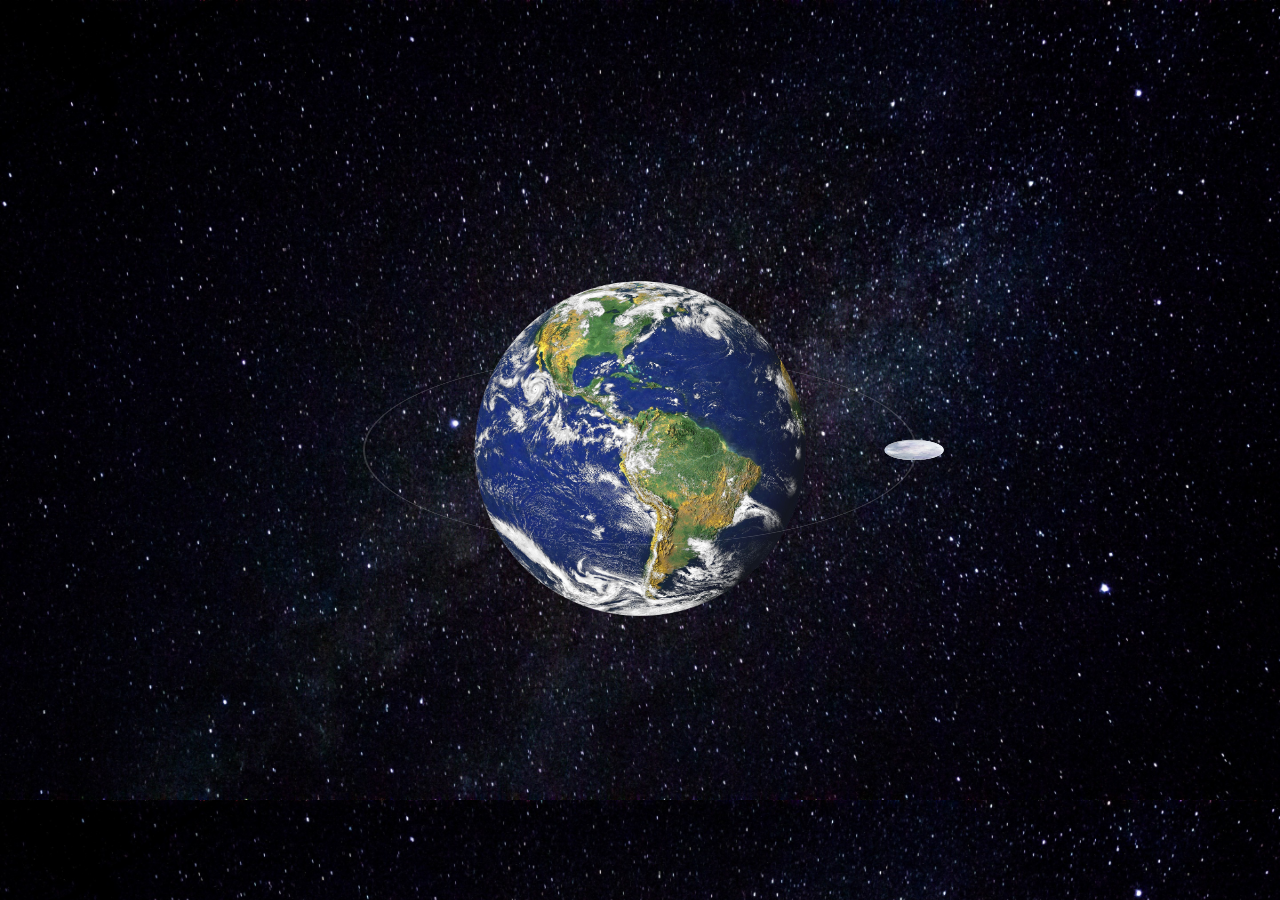
<file: kosmos.html>
<!DOCTYPE html>
<html lang="en">
<head>
    <meta charset="UTF-8">
    <meta http-equiv="X-UA-Compatible" content="IE=edge">
    <meta name="viewport" content="width=device-width, initial-scale=1.0">
    <title>Document</title>
    <link rel="stylesheet" href="main3.css">
</head>
<body>
  <div class="orbita">
   <div class="moon"></div>
   <div class="earth">
      <img src="Images/kisspng-earth-t-shirt-planet-earth-5a73c65023d9e4.1414160615175368481469.png" alt="earth" width="380px" height="380px">
   </div>
  </div>
</body>
</html>
</file>
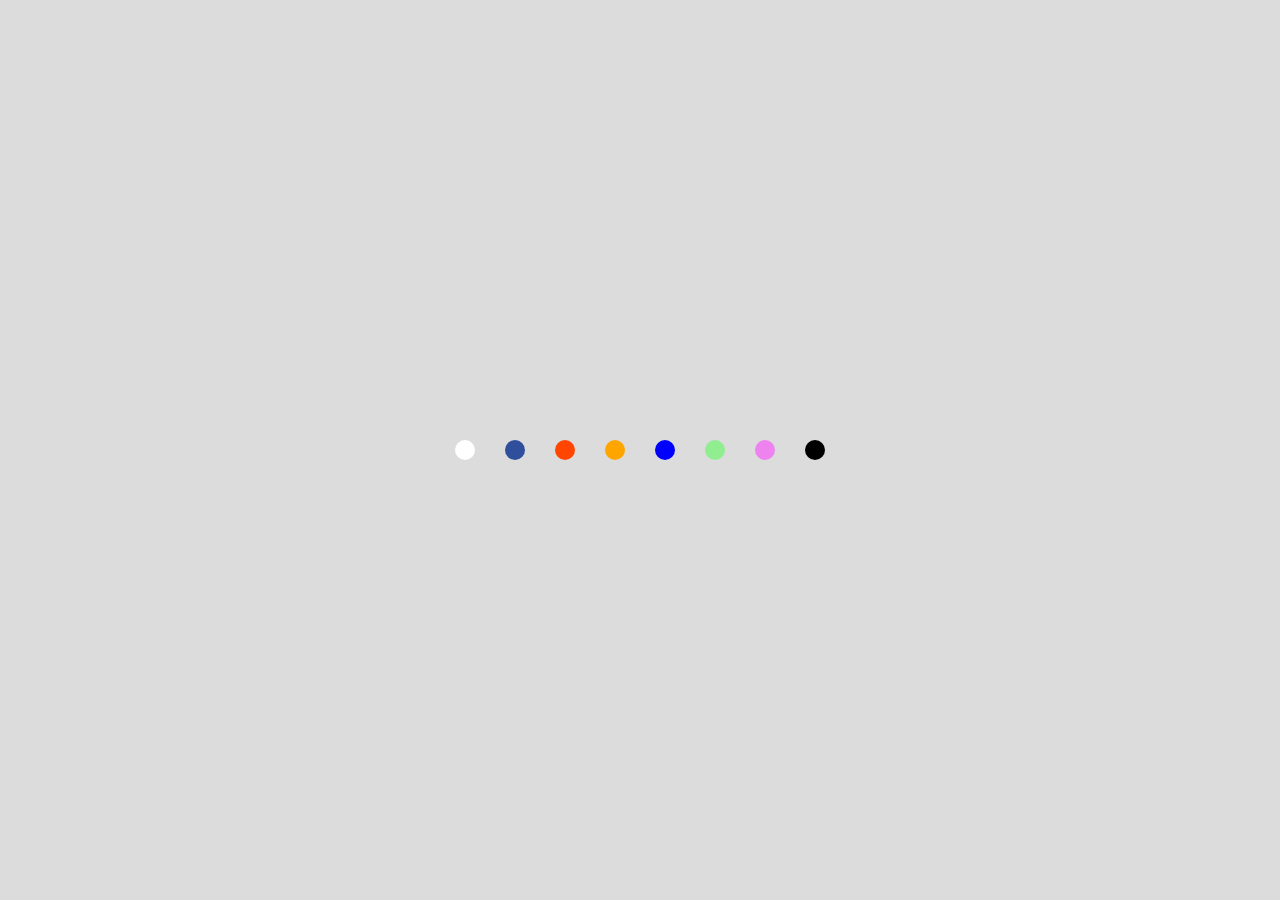
<file: pulse.html>
<!DOCTYPE html>
<html lang="en">
<head>
    <meta charset="UTF-8">
    <meta http-equiv="X-UA-Compatible" content="IE=edge">
    <meta name="viewport" content="width=device-width, initial-scale=1.0">
    <title>Pulse Effect</title>
    <link rel="stylesheet" href="main2.css">
</head>
<body>
    <div class="Cont-rad">
        <div class="rad white"></div>
        <div class="rad darkblue" ></div>
        <div class="rad orange"></div>
        <div class="rad orange2"></div>
        <div class="rad blue"></div>
        <div class="rad green"></div>
        <div class="rad violet"></div>
        <div class="rad black"></div>
    </div>
</body>
</html>
</file>
<file: main3.css>
@import url(reset.css);

body{
   background-image: url(Images/kosmos-zvezdy.jpg);
   background-size: cover;
}

 .earth{
    width: 380px;
    height: 380px;
   top: 0;
   bottom: 0;
   right: 0;
   left: 0;
   margin: auto;
   position: absolute;
   transform:rotateZ(0deg) rotateY(0deg) rotateX(-70deg);
 }

.orbita{
   z-index:1;
   width: 550px;
   height: 550px;
   top: 0;
   bottom: 0;
   right: 0;
   left: 0;
   margin: auto;
   position: absolute;
   border: 2px solid #d1d1d136;
   border-radius: 50%;
   transform-style: preserve-3d;
   transform: rotateX(70deg) rotateY(0deg) rotateZ(0deg);
}

.moon{
   width: 60px;
   height: 60px;
   top: 0;
   bottom: 0;
   right: 0;
   left: 0;
   margin: auto;
   background: url(Images/—Pngtree—grey\ moon\ beautiful\ illustration_4549389.png) no-repeat;
   position: absolute;
   background-size: auto 100px;
   background-position: center;
   overflow: hidden;
transform: rotateZ(0deg) translate(274px) rotateY(0deg) rotateX(0deg);
animation: moon_run 5s infinite;
animation-timing-function: linear;
border-radius: 50%;

}

@keyframes moon_run {
   0%{
transform: rotateZ(0deg) translate(272px) rotateY(90deg) rotateX(90deg) ;
   }
   25%{ box-shadow:100px -31px 23px -30px rgb(62 62 62 / 5%) inset;
      
   }
   50%{
      box-shadow: -75px -31px 20px -50px rgba(62, 62, 62, 0.65) inset;
      transform: rotateZ(180deg) translate(272px) rotateY(90deg) rotateX(270deg);
   }
   75%{
      box-shadow: -100px -31px 23px -20px rgba(62, 62, 62, 0.65) inset;
   }
   85%{
      box-shadow: 80px -31px 23px -20px rgba(62, 62, 62, 0.65) inset;
   }
   100%{
      box-shadow:  40px -31px 23px -30px rgba(62, 62, 62, 0.20) inset;
      transform: rotateZ(360deg) translate(272px) rotateY(90deg) rotateX(450deg);
   }
}

.moon:hover{
animation-play-state: paused;
}

   .moonhov{
      min-width: 200px;
      min-height: 50px;
float: left;
margin-left: calc(50% - 170px);
color: wheat;
border:2px dotted white ;
padding: 5px;
margin-top: 40px;
   }
</file>
<file: main2.css>
@import url(reset.css);

body{
    background-color: gainsboro;
}

.Cont-rad{
    width: 400px;
    height: 35px;
    position: absolute;
    right: 0;
    left: 0;
    top: 0;
    bottom: 0;
    margin: auto;
    display: flex;
    justify-content: space-around;
    align-items: center;
}
.rad{
width: 20px;
height: 20px;
border-radius: 50%;
animation: pulse 2s infinite;
}

@keyframes pulse{
    0%{
        box-shadow: 0 0 0 0 ;
        
    }
    75%{
        box-shadow: 0 0 0 12px transparent ;
    }
}


.white{
    background-color: white;
    animation: white 2s infinite;
     
}
@keyframes white{
   0%{
       box-shadow: 0 0 0 0 white;
       
   }
   75%{
       box-shadow: 0 0 0 12px transparent ;
   }
}
.darkblue{
   background: #2f4e9c;
   animation:arkblue 2s infinite;

}
@keyframes arkblue{
   0%{
      box-shadow: 0 0 0 0 #2f4e9c;
      
  }
  75%{
      box-shadow: 0 0 0 12px transparent ;
  }
}
.red{
    background-color: red;
    animation:arkblue 2s infinite;
}
@keyframes arkblue{
   0%{
      box-shadow: 0 0 0 0 #2f4e9c;
      
  }
  75%{
      box-shadow: 0 0 0 12px transparent ;
  }
}

.orange{
    background-color: orangered;
    animation:orangered 2s infinite;
}
@keyframes orangered{
   0%{
      box-shadow: 0 0 0 0 orangered;
      
  }
  75%{
      box-shadow: 0 0 0 12px transparent ;
  }
}

.orange2{

    background-color:orange ;
    animation:orange 2s infinite;
}
@keyframes orange{
   0%{
      box-shadow: 0 0 0 0 orange;
      
  }
  75%{
      box-shadow: 0 0 0 12px transparent ;
  }
}

.blue{
    background-color: blue;
    animation:blue 2s infinite;
}
@keyframes blue{
   0%{
      box-shadow: 0 0 0 0 blue;
      
  }
  75%{
      box-shadow: 0 0 0 12px transparent ;
  }
}
.green{
     background-color: lightgreen;
     animation:lightgreen 2s infinite;
}
@keyframes lightgreen{
   0%{
      box-shadow: 0 0 0 0 lightgreen;
      
  }
  75%{
      box-shadow: 0 0 0 12px transparent ;
  }
}
.violet{
    background-color: violet;
    animation:violet 2s infinite;
}
@keyframes violet{
   0%{
      box-shadow: 0 0 0 0 violet;
      
  }
  75%{
      box-shadow: 0 0 0 12px transparent ;
  }
}
.black{
    background-color: black;
    animation:black 2s infinite;
}

@keyframes black{
   0%{
      box-shadow: 0 0 0 0 black;
      
  }
  75%{
      box-shadow: 0 0 0 12px transparent ;
  }
}
</file>
